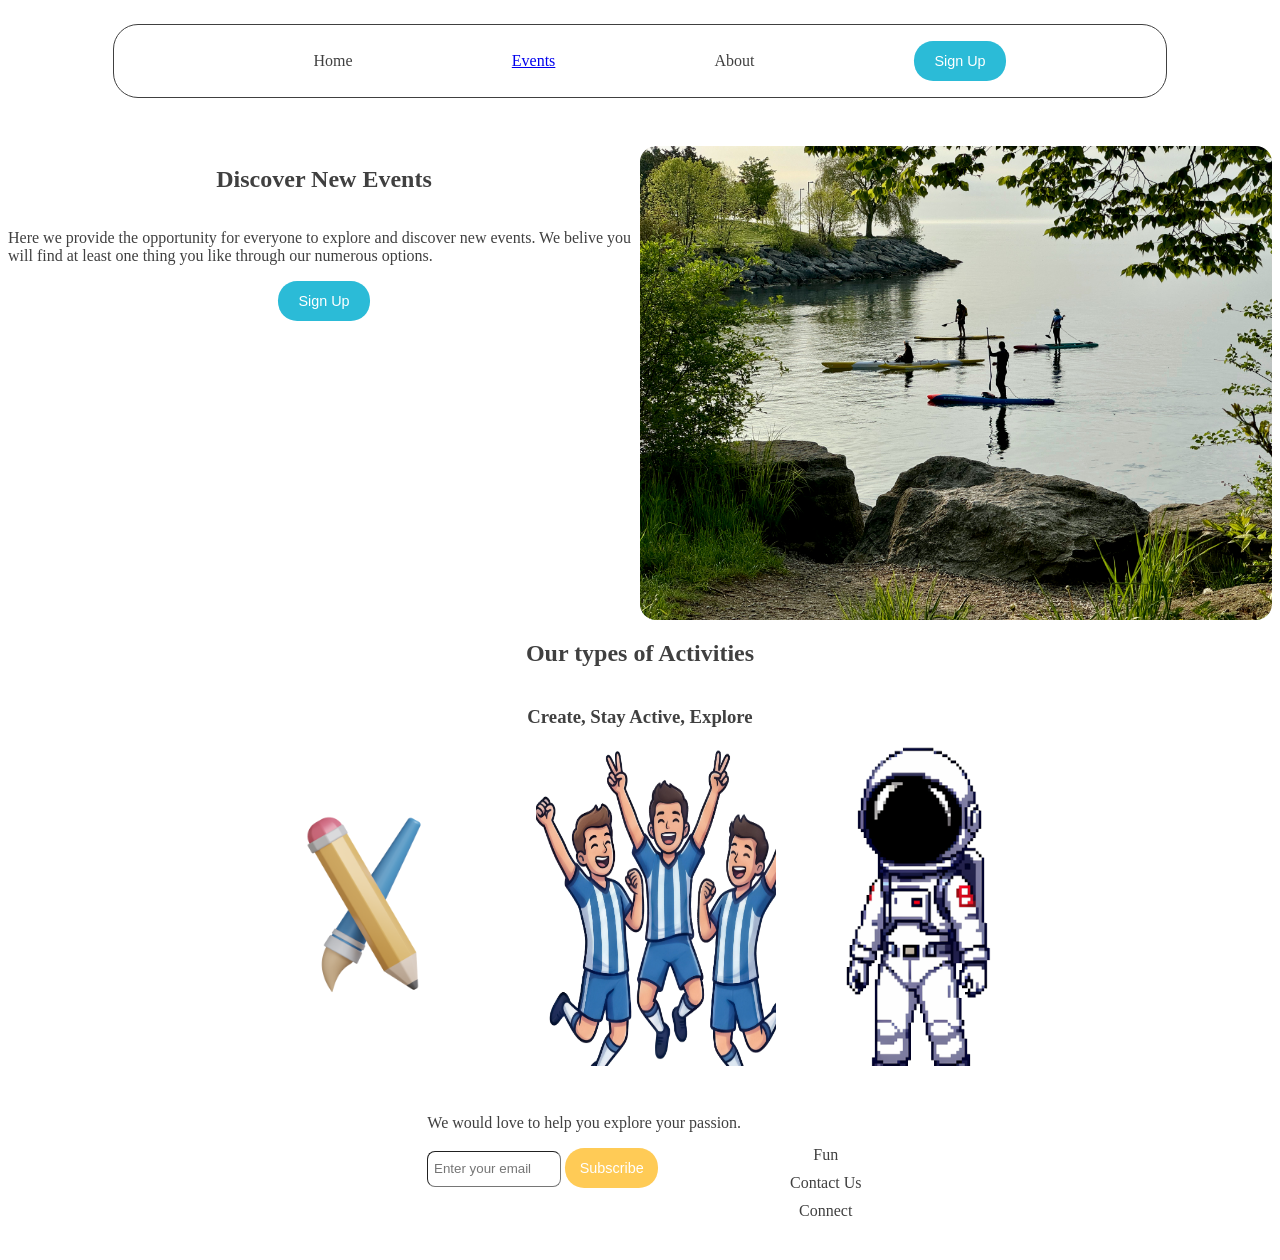
<file: index.html>
<!DOCTYPE html>
<html lang="en">
<head>
    <meta charset="UTF-8">
    <meta name="viewport" content="width=device-width, initial-scale=1.0">
    <title>Document</title>
    <link rel="stylesheet" href="styles.css">
</head>
<body>
    <header>
        <nav>
            <ul>
                <li class="ul-word">Home</li>
                <li class="ul-word"><a href="event.html">Events</a></li>
                <li class="ul-word">About</li>
                <li>
                    <button>
                         Sign Up
                    </button> 
                </li>

            </ul>
        </nav>

    </header>
    <section>
        <div id="discover-txt">
           <h1>Discover New Events</h1>
           <p>Here we provide the opportunity for everyone
            to explore and discover new events. We belive 
            you will find at least one thing you like through
            our numerous options.
           </p>
            <button>
                         Sign Up
                    </button> 
        </div>
         <img src="images/activities2.jpg"/>
       
    </section>
    <article>
        <h2>Our types of Activities</h2>
        <h3>Create, Stay Active, Explore</h3>
        <div class="img-list">
            <img id="createimg" src="images/create1.png" >
            <img id="movementimg" src="images/sports.png" >
            <img id="exploreimg" src="images/explore3.png" >
        </div>
    </article>

    <footer>
        <div id="left-footer">
            <span>We would love to help you explore
                your passion.
            </span>
            <div>
                <input placeholder=" Enter your email ">
                <button id="footer-btn">Subscribe</button>
            </div>
        </div>
        <div>
            <ul id="footer-ul">
                <li>Fun</li>
                <li>Contact Us</li>
                <li>Connect</li>
            </ul>
        </div>
    </footer>
    
</body>
</html>
</file>
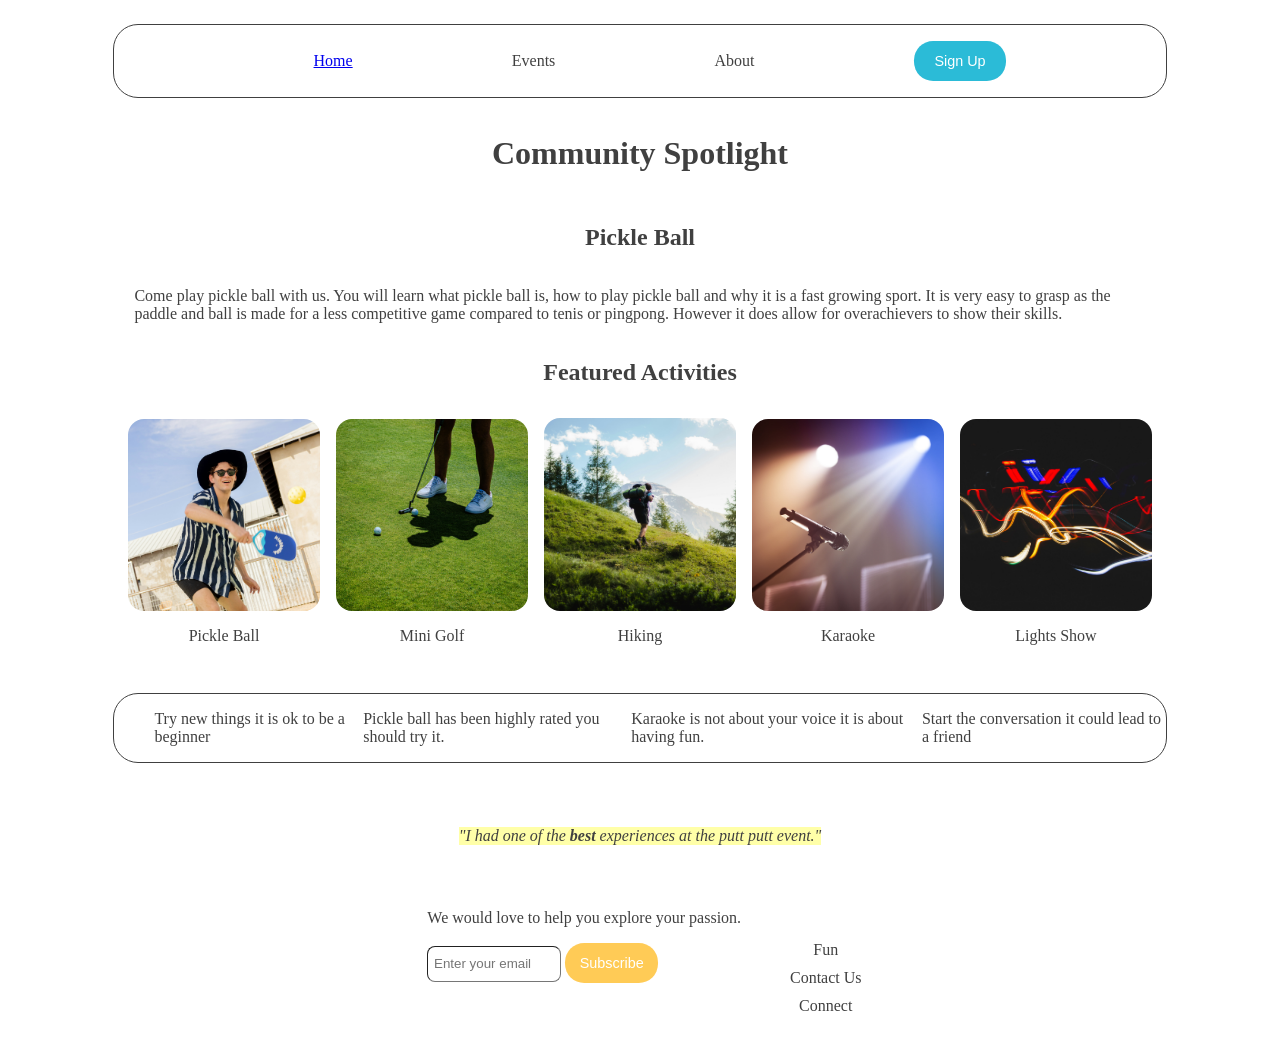
<file: event.html>
<!DOCTYPE html>
<html lang="en">
<!-- Extra features completed: Highlighted bold testimonial-->
<head>
    <meta charset="UTF-8">
    <meta name="viewport" content="width=device-width, initial-scale=1.0">
    <title>Document</title>
    <link rel="stylesheet" href="styles.css">
</head>

<body>
    <header>
        <nav>
            <ul>
                <li class="ul-word"><a href="index.html">Home</a></li>
                <li class="ul-word">Events</li>
                <li class="ul-word">About</li>
                <li>
                    <button>
                        Sign Up
                    </button>
                </li>

            </ul>
        </nav>

    </header>
    <h1 id="title">Community Spotlight</h1>
    <section>
        <div id="main-event">
            <h2>Pickle Ball</h2>
            <p #="pres">
                Come play pickle ball with us. You will learn what pickle ball is,
                how to play pickle ball and why it is a fast growing sport. It is very easy
                to grasp as the paddle and ball is made for a less competitive game compared
                to tenis or pingpong. However it does allow for overachievers to show their
                skills.
            </p>
        </div>


    </section>
    <h2 id="act-title">Featured Activities</h2>
    <section>
        
        <div id="activity-list">
            <div class="act-img" >
            <img src="images/pickle-ball.jpg" />
            <span>Pickle Ball</span>
        </div>
            <div class="act-img" >
                <img src="images/putput.jpg" />
                <span>Mini Golf</span>
            </div>
            <div class="act-img" >
                <img src="images/hiking.jpg"/>
                <span>Hiking</span>
            </div>
            <div class="act-img" >
                <img src="images/karaoke.jpg" />
                <span>Karaoke</span>
            </div>
            <div class="act-img" >
                <img src="images/lasershow.jpg"/>
                <span>Lights Show</span>
            </div>
        
        </div>


    </section>

    <section>
        <ul id="attendee-list">
            <li>Try new things it is ok to be a beginner</li>
            <li>Pickle ball has been highly rated you should try it.</li>
            <li>Karaoke is not about your voice it is about having fun.</li>
            <li>Start the conversation it could lead to a friend</li>

        </ul>
    </section>

    <section>
        <blockquote>
           "I had one of the <span id="bold-word">best</span> experiences at the putt putt
            event."
        </blockquote>
    </section>

    <footer>
        <div id="left-footer">
            <span>We would love to help you explore
                your passion.
            </span>
            <div>
                <input placeholder=" Enter your email ">
                <button id="footer-btn">Subscribe</button>
            </div>
        </div>
        <div>
            <ul id="footer-ul">
                <li>Fun</li>
                <li>Contact Us</li>
                <li>Connect</li>
            </ul>
        </div>
        
    </footer>

</body>

</html>
</file>
<file: styles.css>
body {
    font-family: Georgia, Garamond, serif;
    color: #404040;
}



nav {
    display: flex;
    justify-content: center;
  
   
}

ul {
    padding-top: 1rem;
    padding-bottom: 1rem;
    border-style: solid;
    border-radius: 25px;
    border-width: .5px;
    width: 80%;
    display: flex;
    justify-content: space-evenly;
    list-style: none;
    align-items: center;


}

button {
    background-color:#2BBBD7;
    height: 2.5rem;
    width: 5.8rem;
    color: white;
    border-radius: 1.2rem;
    border-width: .5px;
    border-style: none;
    font-size: .9rem;
}

button:hover {
    background-color: #4A4A4A;
}

.ul-word {
    /* position: relative; */
    /* top: .5rem; */
}

section {
    display: flex;
    justify-content: space-evenly;
    margin-top: 2rem;
  
}

img {
    width: 50%;
    border-radius: 1rem;
}

#discover-txt {
    display: flex;
    align-items: center;
    flex-direction: column;
}

article {
    display: flex;
    flex-direction: column;
    justify-content: center;
    align-items: center;
}

.img-list {
    display: flex;
    /* flex-direction: row; */
}


.svg-imgs {
    width: 25%
}

#createimg {
    width: 20rem;
}

#movementimg {
    width: 15rem;
}

#exploreimg {
    width: 18rem;
}

footer {
    margin-top: 3rem;
    display: flex;
    justify-content: center;

}

#left-footer {
    display: flex;
    flex-direction: column;
    gap: 1rem;
}

input {
    width: 8rem;
    height: 2rem;
    border-radius: 8px;
    border-width: 1px;
}



#footer-ul {
    
    display: flex;
    flex-direction: column;
    border-width: 0px;
    gap: 10px
}

#footer-btn {
    background-color: #FFCB56;
}

#footer-btn:hover {
    background-color: #CC3A63;
}

#title, #act-title {
    text-align: center
}

#main-event {
    display: flex;
    justify-content: center;
    flex-direction: column;
    align-items: center;
    width: 80%;
}

#pres {
    width: 70%;
}

#attendee-list {
    list-style-type:symbols(⭐️);
}

#activity-list {
    display: flex;
    flex-wrap: wrap;
    justify-content: center;
    align-items: center;
    gap: 1rem;
}

.act-img {
    display: flex;
    flex-direction: column;
    gap: 1rem;
    text-align: center;
    justify-content: center;
    
}

.act-img img {
    width: 12rem;
}

blockquote {
    font-style: italic;
    background-color: #FFFFA8;
}

#bold-word {
    font-weight: bold;
}
</file>
